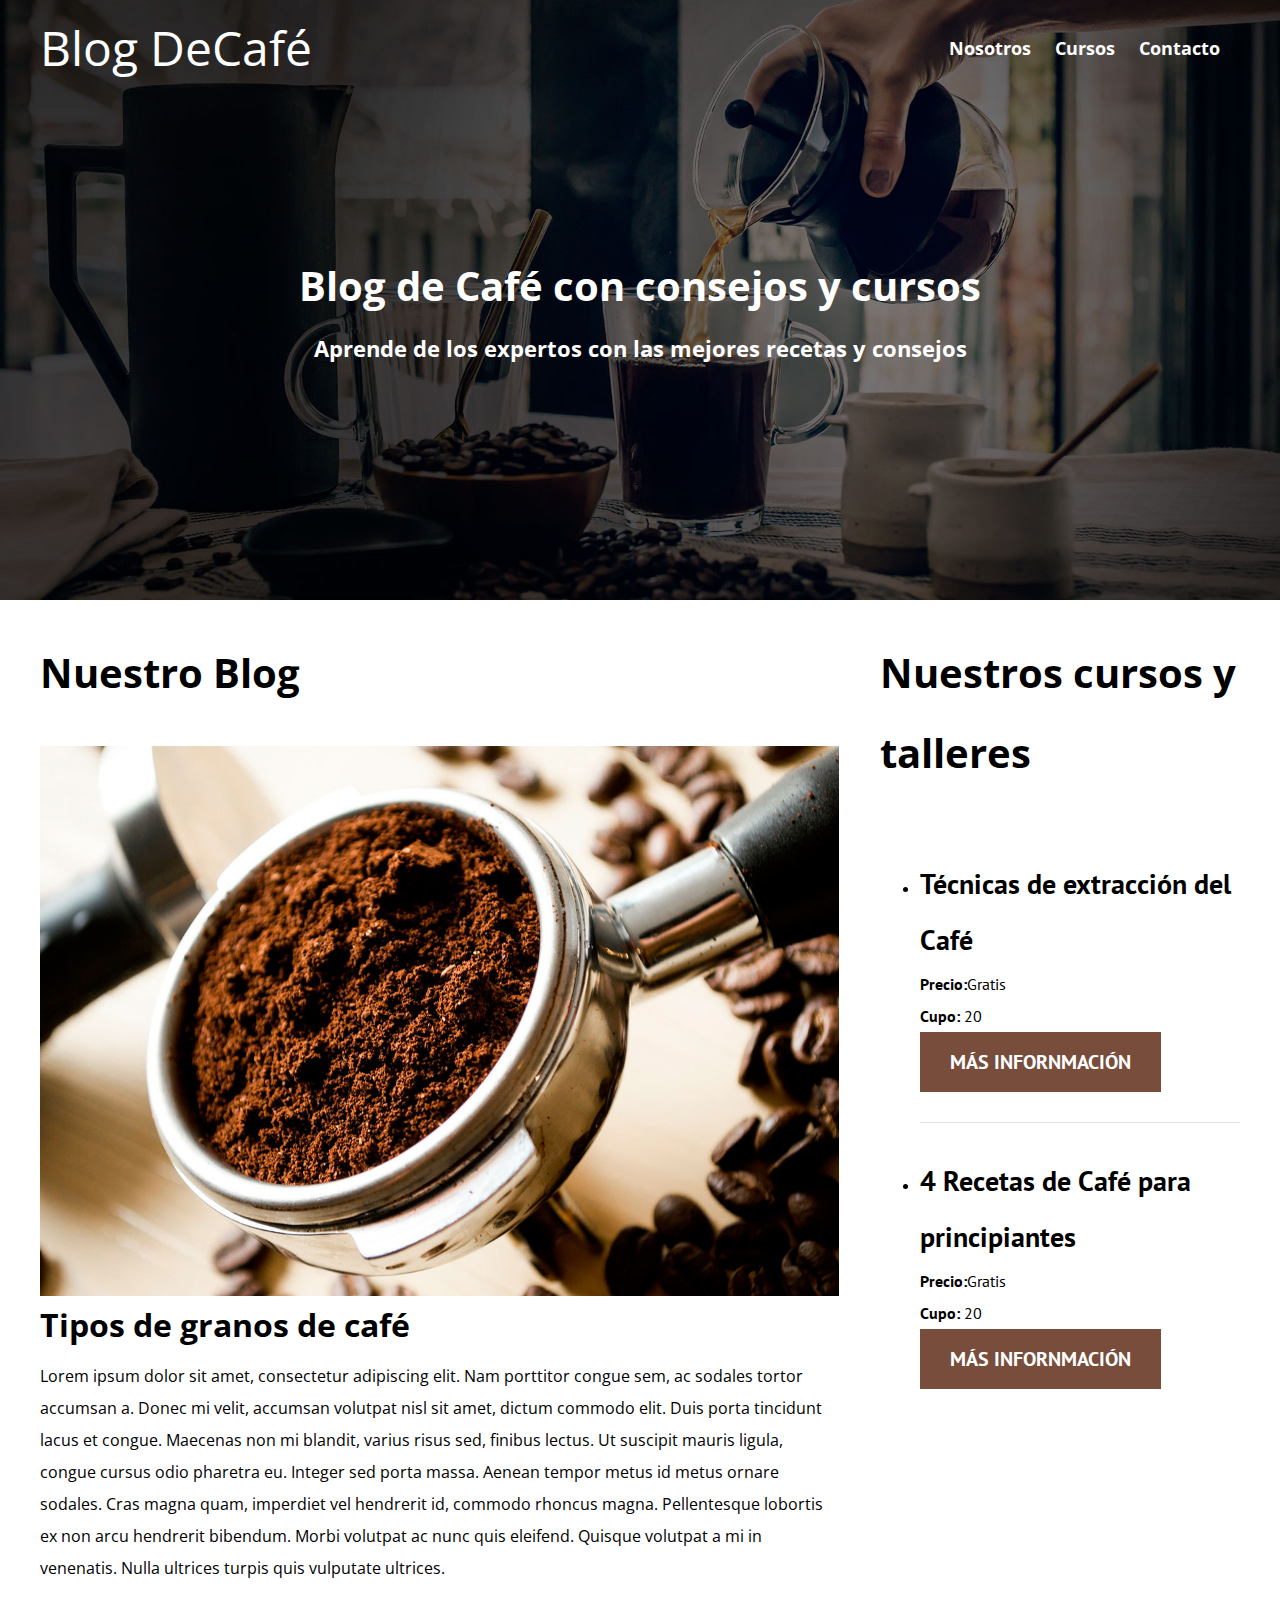
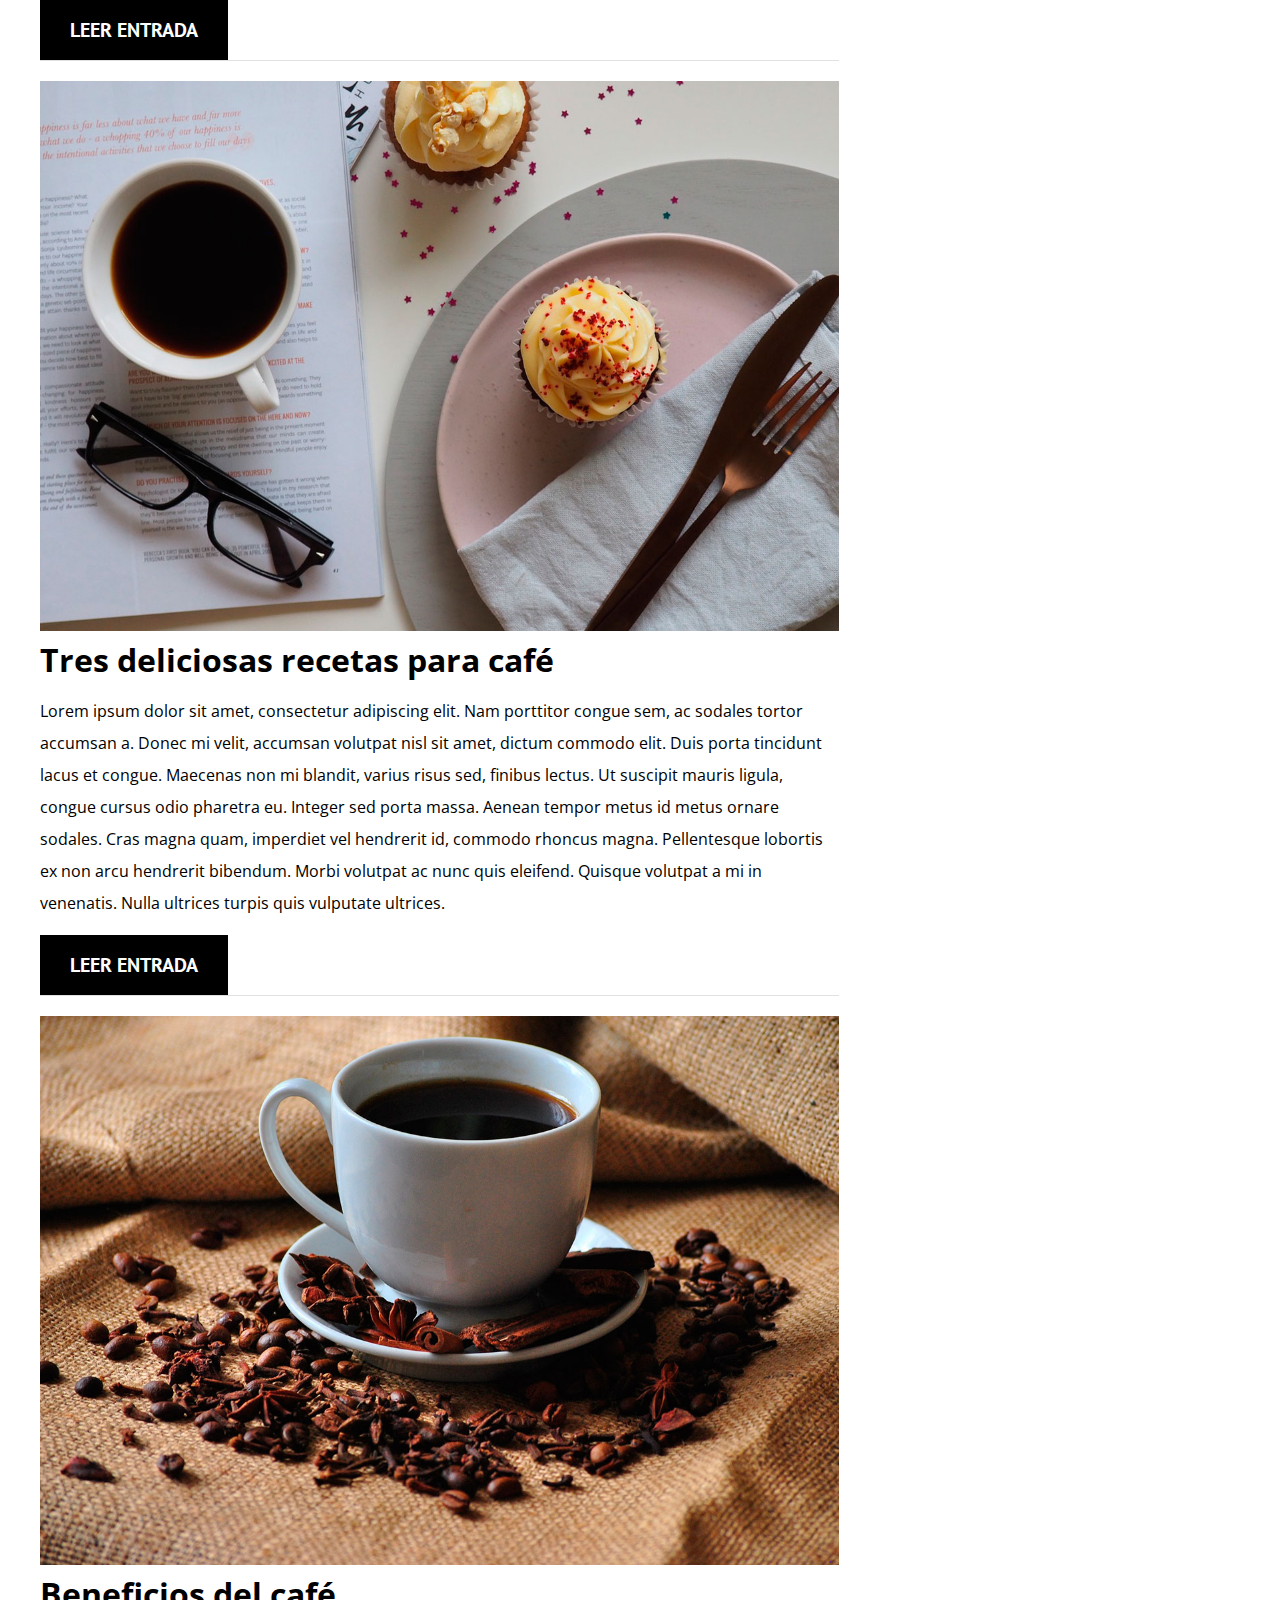
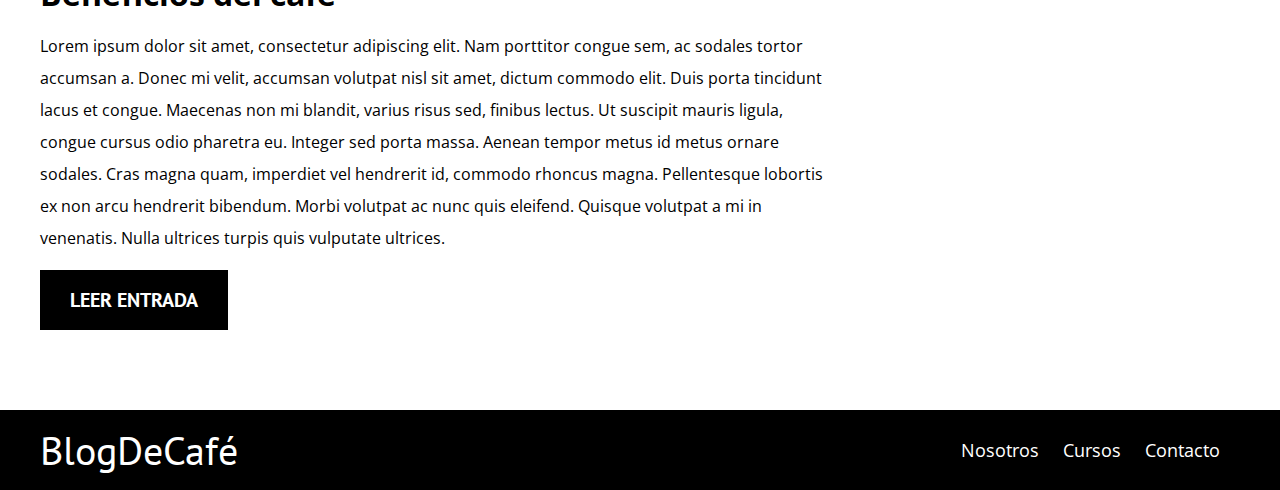
<file: index.html>
<!DOCTYPE html>

<html lang="es" dir="ltr">
  <head>
    <meta charset="utf-8">
    <title>Blog del Café</title>
    <meta name="viewport" content="width=device-width, initial-scale=1.0">
    <link href="https://fonts.googleapis.com/css?family=Open+Sans|PT+Sans:400,700" rel="stylesheet">
       <link type="text/css" href="css/normalize.css" rel="stylesheet">

    <link type="text/css" href="css/normalize.css" rel="stylesheet">
    <link type="text/css" href="css/style.css" rel="stylesheet">

  </head>




  <body>
  <header class="site-header">
    <div class="contenedor">
    <div class="barra">
      <a href="/">
        <h1 class="no-margin">Blog <span>DeCafé</span></h1>
      </a>
        <nav class="navegacion">
        <a href="nosotros.html">Nosotros</a>
        <a href="cursos.html">Cursos</a>
        <a href="contacto.html">Contacto</a>
      </nav>
    </div>
    <div class="texto-header">
      <h2 class="no-margin">Blog de Café con consejos y cursos</h2>
      <p class="no-margin">Aprende de los expertos con las mejores recetas y consejos</p>

    </div>

    </div>


  </header>
  <div class="contenido-principal contenedor">
    <main class="blog">
      <h2>Nuestro Blog</h2>
      <article class="entrada-blog">
        <div class="imagen">
          <img src="img/blog1.jpg" alt="Imagen blog">

        </div>
        <div class="contenido-blog">
          <h3 class="no-margin">Tipos de granos de café</h3>
          <p>Lorem ipsum dolor sit amet, consectetur adipiscing elit.
            Nam porttitor congue sem, ac sodales tortor accumsan a. Donec mi velit, accumsan volutpat nisl sit amet,
            dictum commodo elit. Duis porta tincidunt lacus et congue.
            Maecenas non mi blandit, varius risus sed, finibus lectus.
            Ut suscipit mauris ligula, congue cursus odio pharetra eu.
            Integer sed porta massa.
            Aenean tempor metus id metus ornare sodales.

            Cras magna quam, imperdiet vel hendrerit id, commodo rhoncus magna.
            Pellentesque lobortis ex non arcu hendrerit bibendum.
            Morbi volutpat ac nunc quis eleifend.
            Quisque volutpat a mi in venenatis. Nulla ultrices turpis quis vulputate ultrices.</p>

            <a href="entrada.html" class="btn btn-primario">Leer entrada</a>
        </div>

      </article>
      <article class="entrada-blog">
        <div class="imagen">
          <img src="img/blog2.jpg" alt="Imagen blog">

        </div>
        <div class="contenido-blog">
          <h3 class="no-margin">Tres deliciosas recetas para café</h3>
          <p>Lorem ipsum dolor sit amet, consectetur adipiscing elit.
            Nam porttitor congue sem, ac sodales tortor accumsan a. Donec mi velit, accumsan volutpat nisl sit amet,
            dictum commodo elit. Duis porta tincidunt lacus et congue.
            Maecenas non mi blandit, varius risus sed, finibus lectus.
            Ut suscipit mauris ligula, congue cursus odio pharetra eu.
            Integer sed porta massa.
            Aenean tempor metus id metus ornare sodales.

            Cras magna quam, imperdiet vel hendrerit id, commodo rhoncus magna.
            Pellentesque lobortis ex non arcu hendrerit bibendum.
            Morbi volutpat ac nunc quis eleifend.
            Quisque volutpat a mi in venenatis. Nulla ultrices turpis quis vulputate ultrices.</p>

            <a href="entrada.html" class="btn btn-primario">Leer entrada</a>
        </div>

      </article>
      <article class="entrada-blog">
        <div class="imagen">
          <img src="img/blog3.jpg" alt="Imagen blog">

        </div>
        <div class="contenido-blog">
          <h3 class="no-margin">Beneficios del café</h3>
          <p>Lorem ipsum dolor sit amet, consectetur adipiscing elit.
            Nam porttitor congue sem, ac sodales tortor accumsan a. Donec mi velit, accumsan volutpat nisl sit amet,
            dictum commodo elit. Duis porta tincidunt lacus et congue.
            Maecenas non mi blandit, varius risus sed, finibus lectus.
            Ut suscipit mauris ligula, congue cursus odio pharetra eu.
            Integer sed porta massa.
            Aenean tempor metus id metus ornare sodales.

            Cras magna quam, imperdiet vel hendrerit id, commodo rhoncus magna.
            Pellentesque lobortis ex non arcu hendrerit bibendum.
            Morbi volutpat ac nunc quis eleifend.
            Quisque volutpat a mi in venenatis. Nulla ultrices turpis quis vulputate ultrices.</p>

            <a href="entrada.html" class="btn btn-primario">Leer entrada</a>
        </div>

      </article>
    </main>
    <aside class="cursos">
      <h2>Nuestros cursos y talleres</h2>
      <ul class="cusros-lista">
        <li class="curso">
          <h4 class="no-margin">Técnicas de extracción del Café</h4>
          <p class="no-margin">Precio:<span>Gratis</span></p>
          <p class="no-margin">Cupo: <span>20</span></p>
            <a href="cursos.html" class="btn btn-secundario">Más Infornmación</a>
        </li>
            <li class="curso">
              <h4 class="no-margin">4 Recetas de Café para principiantes</h4>
              <p class="no-margin">Precio:<span>Gratis</span></p>
              <p class="no-margin">Cupo: <span>20</span></p>
                <a href="cursos.html" class="btn btn-secundario">Más Infornmación</a>
            </li>


  </ul>


    </aside>
  </div> <!--contenido principal-->


  <footer class="site-footer">
    <div class="contenedor">
    <div class="barra">
      <p>Blog<span>DeCafé</span></p>
      <nav class="navegacion">
        <a href="nosotros.html">Nosotros</a>
        <a href="cursos.html">Cursos</a>
        <a href="contacto.html">Contacto</a>


      </nav>
      </div>
      </div>

  </footer>

  </body>

</html>
</file>
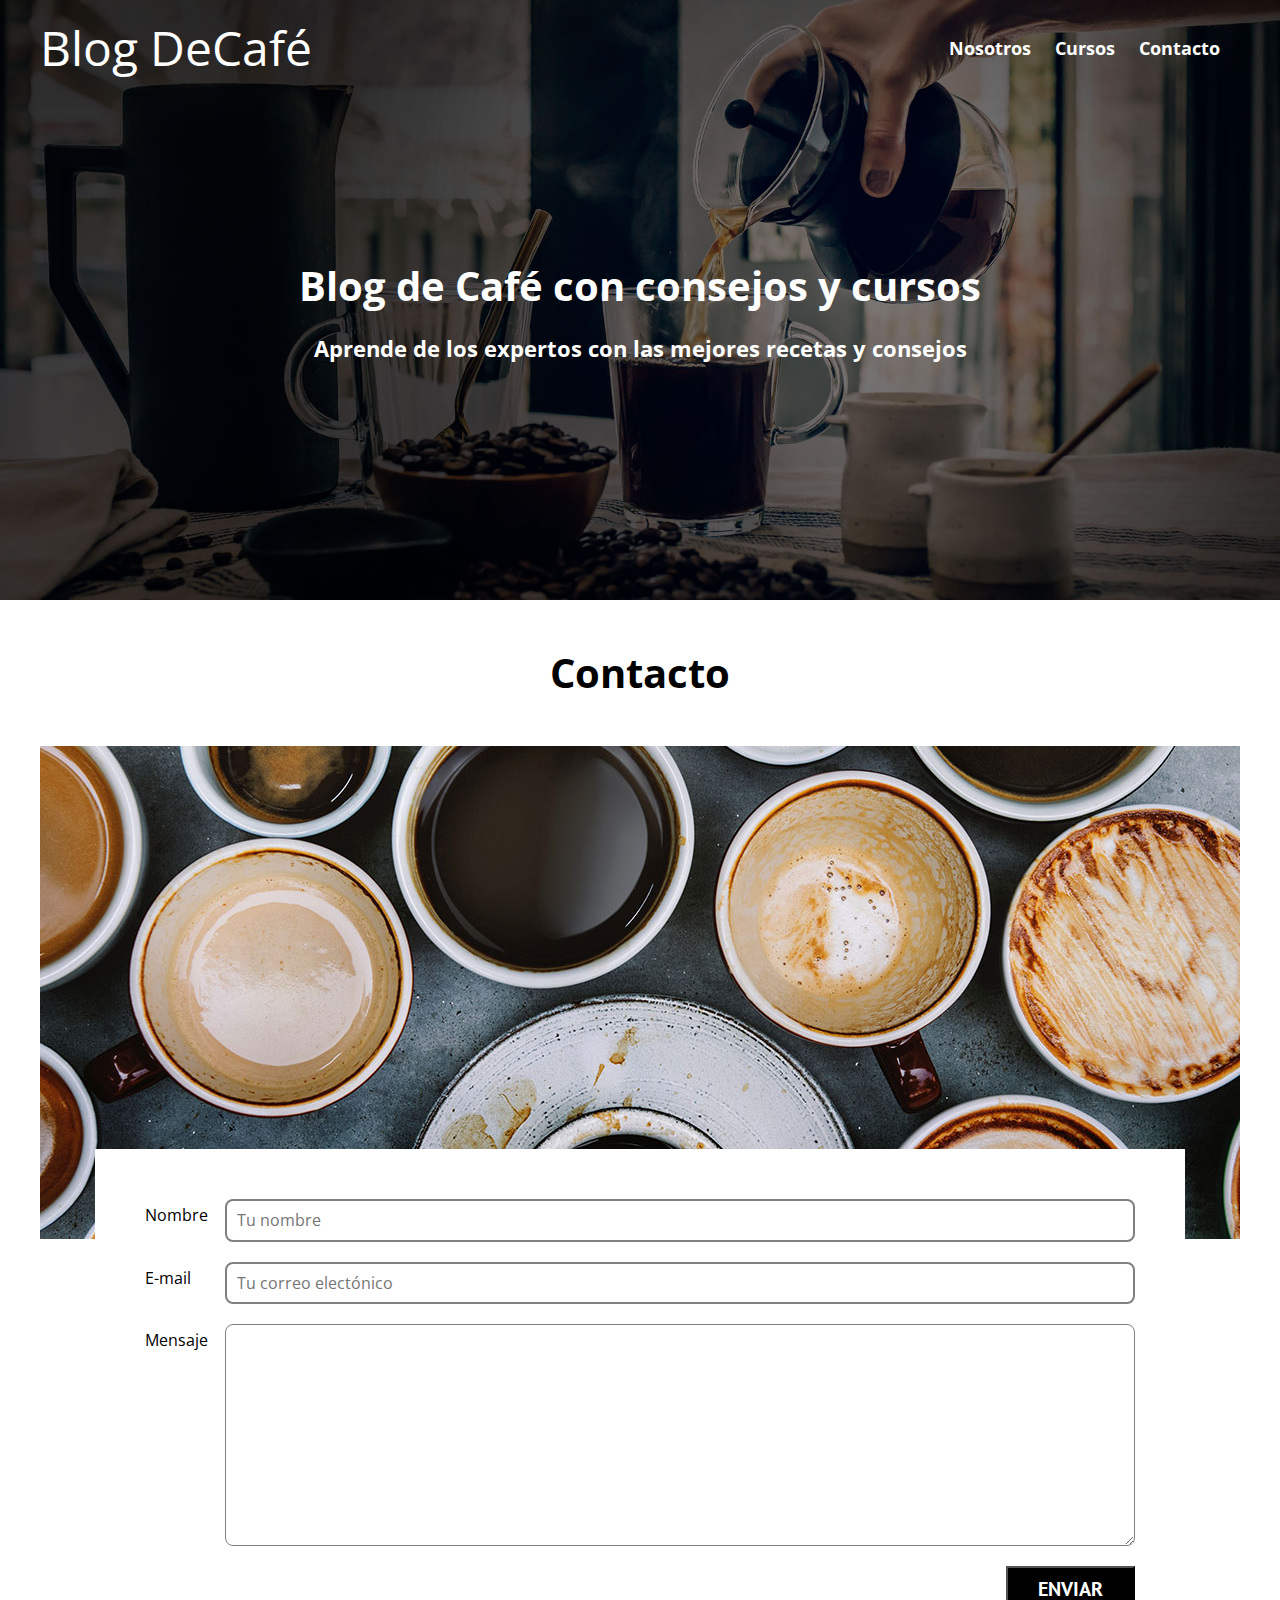
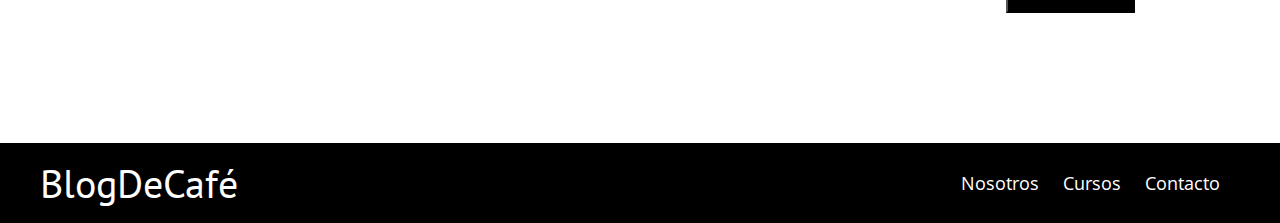
<file: contacto.html>
<!DOCTYPE html>

<html lang="es" dir="ltr">
  <head>
    <meta charset="utf-8">
    <title>Blog del Café</title>
    <meta name="viewport" content="width=device-width, initial-scale=1.0">
    <link href="https://fonts.googleapis.com/css?family=Open+Sans|PT+Sans:400,700" rel="stylesheet">
       <link type="text/css" href="css/normalize.css" rel="stylesheet">

    <link type="text/css" href="css/normalize.css" rel="stylesheet">
    <link type="text/css" href="css/style.css" rel="stylesheet">

  </head>




  <body>
  <header class="site-header">
    <div class="contenedor">
    <div class="barra">
      <a href="index.html">
        <h1 class="no-margin">Blog <span>DeCafé</span></h1>
      </a>
        <nav class="navegacion">
        <a href="nosotros.html">Nosotros</a>
        <a href="cursos.html">Cursos</a>
        <a href="contacto.html">Contacto</a>
      </nav>
    </div>
    <div class="texto-header">
      <h2 class="no-margin">Blog de Café con consejos y cursos</h2>
      <p class="no-margin">Aprende de los expertos con las mejores recetas y consejos</p>

    </div>

    </div>


  </header>

  <main class="contenedor">
    <h2 class="centrar-texto">Contacto</h2>
    <div class="grid centrar-columnas">
      <div class="columnas-12">
        <img src="img/contacto.jpg" alt="Imagen contacto">
      </div>
      <div class="columnas-10 formulario-contacto" >
        <form action="#">
        <div class="campo">
          <label for="nombre">Nombre</label>
          <input type="text"  id="nombre" placeholder="Tu nombre">
        </div>
        <div class="campo">
          <label for="email">E-mail</label>
          <input type="text"  id="email" placeholder="Tu correo electónico">
        </div>
        <div class="campo mensaje">
            <label for="mensaje">Mensaje</label>
            <textarea id="mensaje"> </textarea>

        </div>
        <div class="campo enviar">
            <input type="submit" value="Enviar" class="btn btn-primario">

        </div>


        </form>
      </div>

    </div>





    </main>












<footer class="site-footer">
  <div class="contenedor">
  <div class="barra">
    <p>Blog<span>DeCafé</span></p>
    <nav class="navegacion">
      <a href="nosotros.html">Nosotros</a>
      <a href="cursos.html">Cursos</a>
      <a href="contacto.html">Contacto</a>


    </nav>
    </div>
    </div>

</footer>

</body>

</html>
</file>
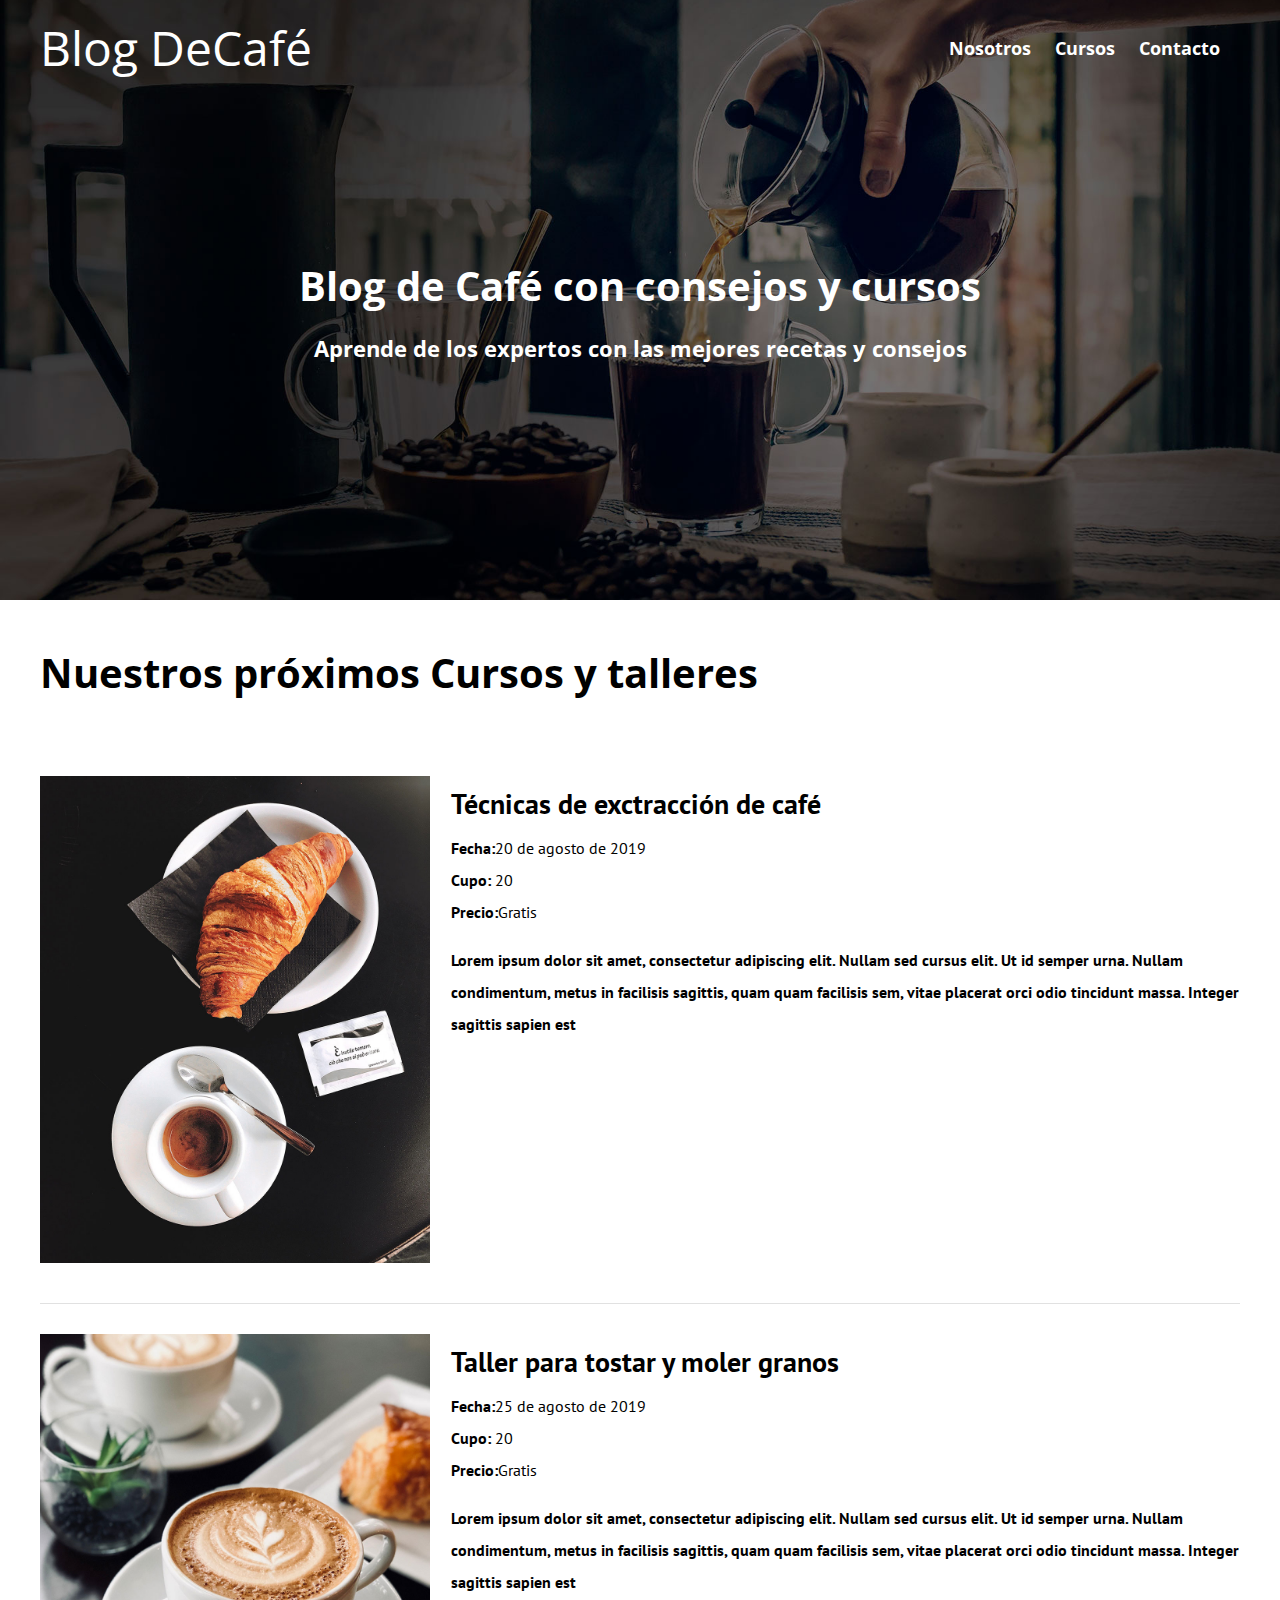
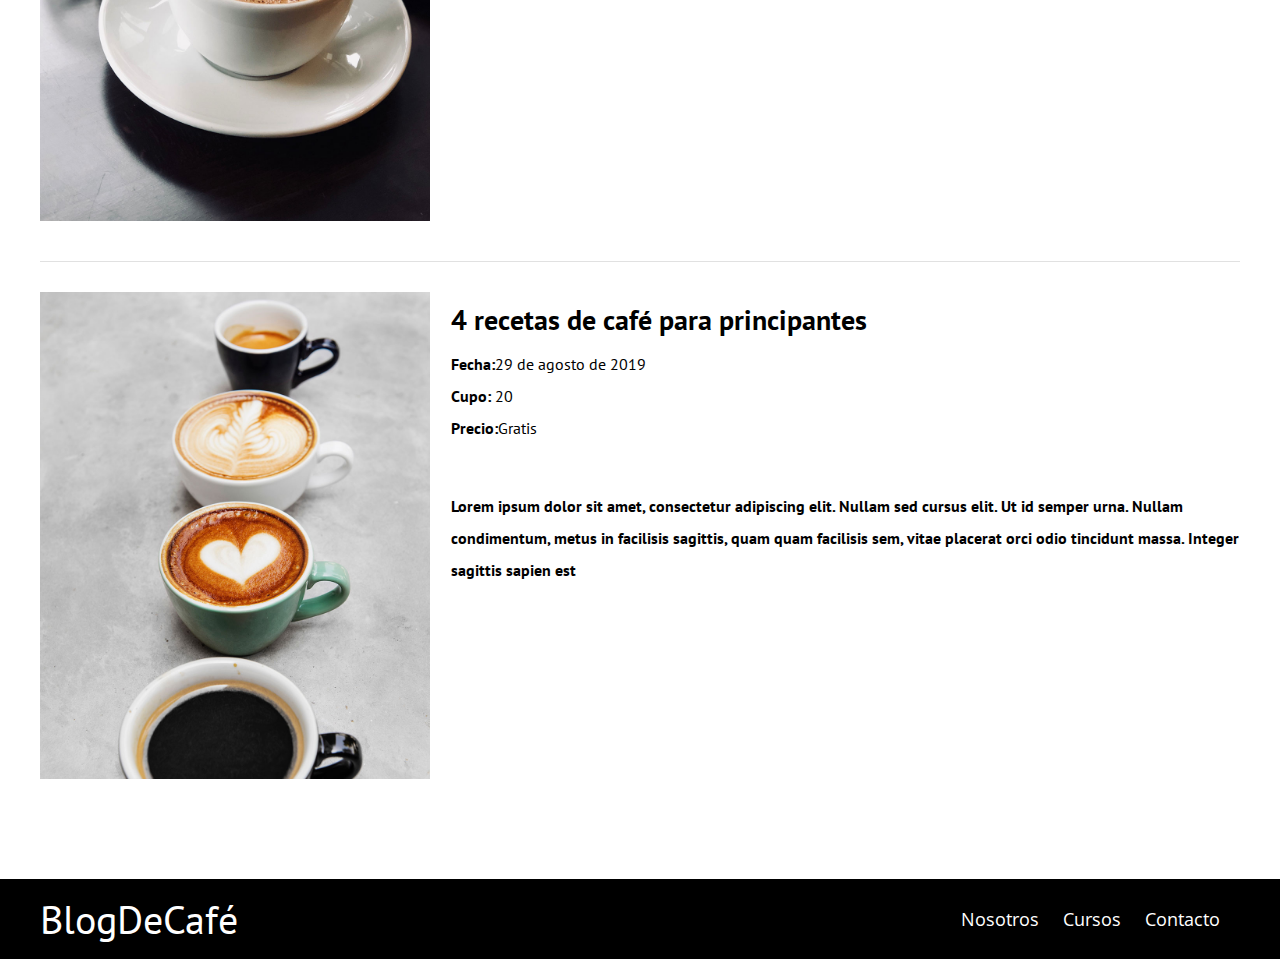
<file: cursos.html>
<!DOCTYPE html>

<html lang="es" dir="ltr">
  <head>
    <meta charset="utf-8">
    <title>Blog del Café</title>
    <meta name="viewport" content="width=device-width, initial-scale=1.0">
    <link href="https://fonts.googleapis.com/css?family=Open+Sans|PT+Sans:400,700" rel="stylesheet">
       <link type="text/css" href="css/normalize.css" rel="stylesheet">

    <link type="text/css" href="css/normalize.css" rel="stylesheet">
    <link type="text/css" href="css/style.css" rel="stylesheet">

  </head>




  <body>
  <header class="site-header">
    <div class="contenedor">
    <div class="barra">
      <a href="index.html">
        <h1 class="no-margin">Blog <span>DeCafé</span></h1>
      </a>
        <nav class="navegacion">
        <a href="nosotros.html">Nosotros</a>
        <a href="cursos.html">Cursos</a>
        <a href="contacto.html">Contacto</a>
      </nav>
    </div>
    <div class="texto-header">
      <h2 class="no-margin">Blog de Café con consejos y cursos</h2>
      <p class="no-margin">Aprende de los expertos con las mejores recetas y consejos</p>

    </div>

    </div>


  </header>

  <main class="contenedor">
    <h2 class="centrar-tesxto">Nuestros próximos Cursos y talleres</h2>
    <article class="curso grid">
      <div class="columnas-4">
          <img src="img/curso1.jpg"  alt="Imagen curso">
</div>
      <div class="columnas-8">
        <h4 class="no-margin">Técnicas de exctracción de café</h4>
        <p class="no-margin">Fecha:<span>20 de agosto de 2019 </span></p>
        <p class="no-margin">Cupo: <span>20</span></p>
        <p class="no-margin">Precio:<span>Gratis</span></p>
        <p class=".curso p.descripcion">Lorem ipsum dolor sit amet, consectetur adipiscing elit.
          Nullam sed cursus elit.
          Ut id semper urna.
          Nullam condimentum, metus in facilisis sagittis, quam quam
          facilisis sem,
          vitae placerat orci odio tincidunt massa.
           Integer sagittis sapien est</p>

      </div>
    </article>

      <article class="curso grid">
        <div class="columnas-4">
            <img src="img/curso2.jpg"  alt="Imagen curso">
  </div>
        <div class="columnas-8">
          <h4 class="no-margin">Taller para tostar y moler granos</h4>
          <p class="no-margin">Fecha:<span>25 de agosto de 2019 </span></p>
          <p class="no-margin">Cupo: <span>20</span></p>
          <p class="no-margin">Precio:<span>Gratis</span></p>
          <p class=".curso p.descripcion">Lorem ipsum dolor sit amet, consectetur adipiscing elit.
            Nullam sed cursus elit.
            Ut id semper urna.
            Nullam condimentum, metus in facilisis sagittis, quam quam
            facilisis sem,
            vitae placerat orci odio tincidunt massa.
             Integer sagittis sapien est</p>

        </div>
      </article>

        <article class="curso grid">
          <div class="columnas-4">
              <img src="img/curso3.jpg"  alt="Imagen curso">
    </div>
          <div class="columnas-8">
            <h4 class="no-margin">4 recetas de café para principantes</h4>
            <p class="no-margin">Fecha:<span>29 de agosto de 2019 </span></p>
            <p class="no-margin">Cupo: <span>20</span></p>
            <p class="no-margin">Precio:<span>Gratis</span></p>
            <p class="curso p.descripcion">Lorem ipsum dolor sit amet, consectetur adipiscing elit.
              Nullam sed cursus elit.
              Ut id semper urna.
              Nullam condimentum, metus in facilisis sagittis, quam quam
              facilisis sem,
              vitae placerat orci odio tincidunt massa.
               Integer sagittis sapien est</p>

          </div>
        </article>





</main>








<footer class="site-footer">
  <div class="contenedor">
  <div class="barra">
    <p>Blog<span>DeCafé</span></p>
    <nav class="navegacion">
      <a href="nosotros.html">Nosotros</a>
      <a href="cursos.html">Cursos</a>
      <a href="contacto.html">Contacto</a>


    </nav>
    </div>
    </div>

</footer>

</body>

</html>
</file>
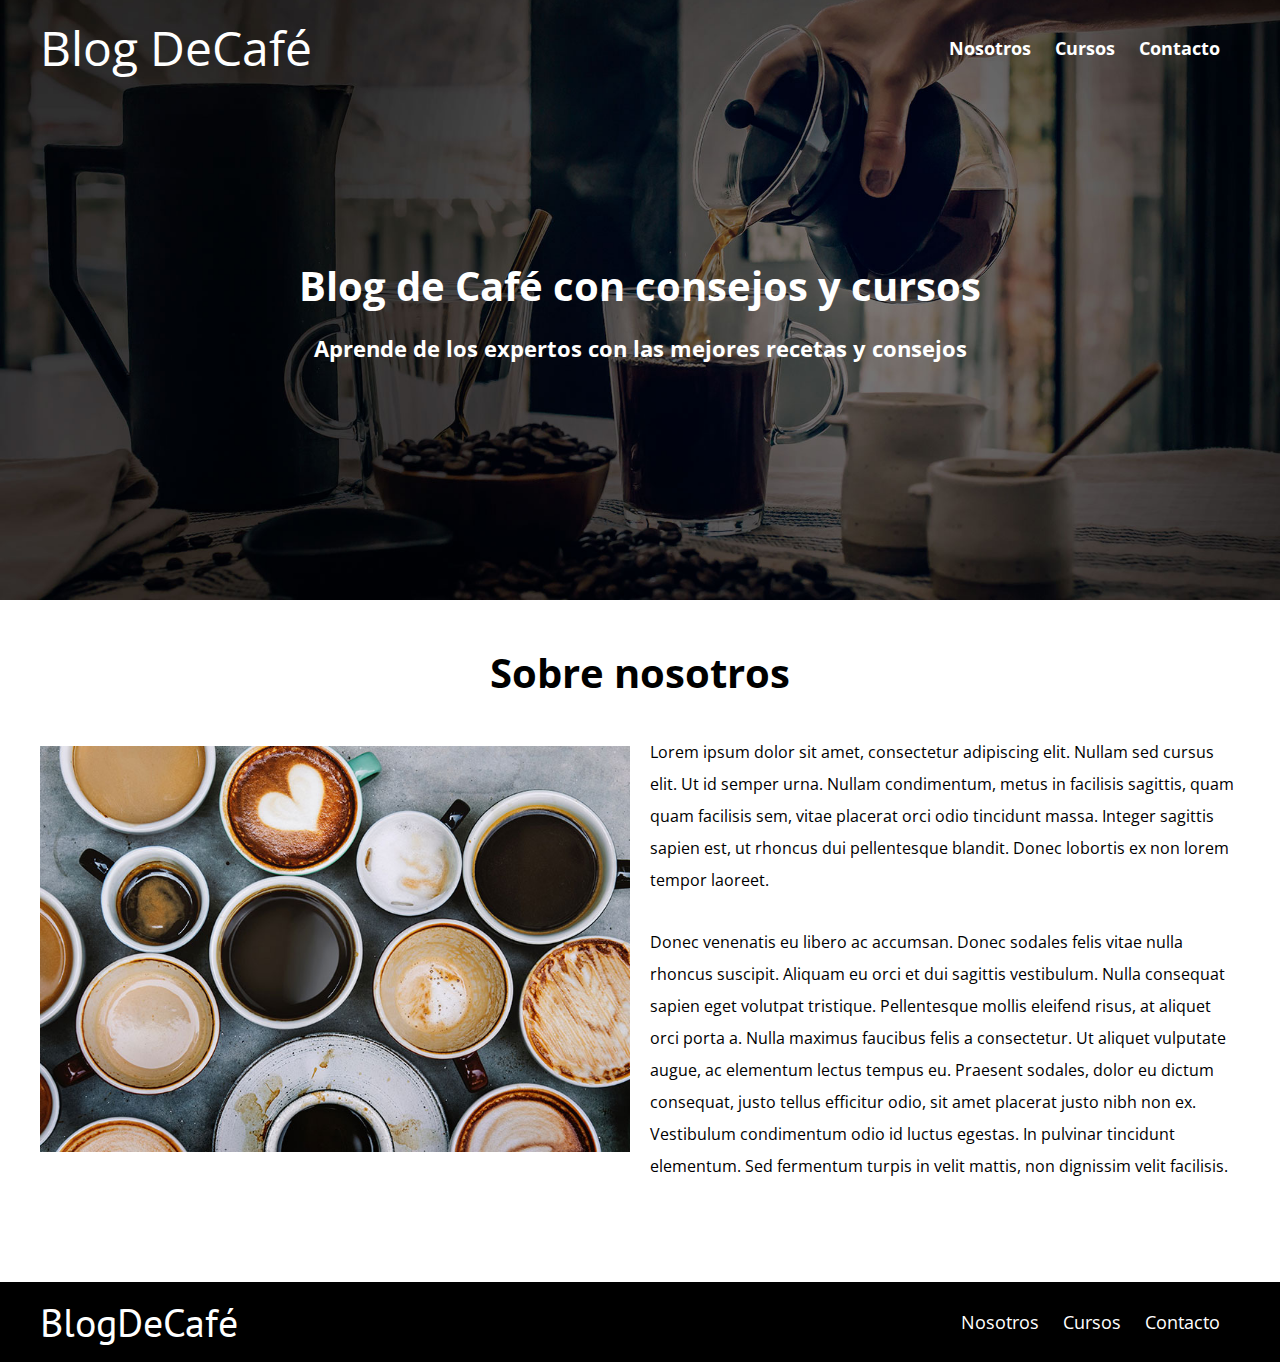
<file: nosotros.html>
<!DOCTYPE html>

<html lang="es" dir="ltr">
  <head>
    <meta charset="utf-8">
    <title>Blog del Café</title>
    <meta name="viewport" content="width=device-width, initial-scale=1.0">
    <link href="https://fonts.googleapis.com/css?family=Open+Sans|PT+Sans:400,700" rel="stylesheet">
       <link type="text/css" href="css/normalize.css" rel="stylesheet">

    <link type="text/css" href="css/normalize.css" rel="stylesheet">
    <link type="text/css" href="css/style.css" rel="stylesheet">

  </head>




  <body>
  <header class="site-header">
    <div class="contenedor">
    <div class="barra">
      <a href="index.html">
        <h1 class="no-margin">Blog <span>DeCafé</span></h1>
      </a>
        <nav class="navegacion">
        <a href="nosotros.html">Nosotros</a>
        <a href="cursos.html">Cursos</a>
        <a href="contacto.html">Contacto</a>
      </nav>
    </div>
    <div class="texto-header">
      <h2 class="no-margin">Blog de Café con consejos y cursos</h2>
      <p class="no-margin">Aprende de los expertos con las mejores recetas y consejos</p>

    </div>

    </div>


  </header>

  <main class="contenedor">
    <h2 class="centrar-texto"> Sobre nosotros</h2>
    <div class="grid">
      <div class="columnas-6">
        <img src="img/nosotros.jpg" alt="Imagen nosotros">
      </div>
      <div class="columnas-6">
      <p>Lorem ipsum dolor sit amet, consectetur adipiscing elit. Nullam sed cursus elit. Ut id semper urna.
        Nullam condimentum, metus in facilisis sagittis, quam quam facilisis sem, vitae placerat orci odio tincidunt massa.
         Integer sagittis sapien est, ut rhoncus dui pellentesque blandit.
         Donec lobortis ex non lorem tempor laoreet.</p>
         <p>Donec venenatis eu libero ac accumsan. Donec sodales felis vitae nulla rhoncus suscipit.
        Aliquam eu orci et dui sagittis vestibulum. Nulla consequat sapien eget volutpat tristique.
         Pellentesque mollis eleifend risus, at aliquet orci porta a. Nulla maximus faucibus felis a consectetur.
         Ut aliquet vulputate augue, ac elementum lectus tempus eu. Praesent sodales, dolor eu dictum consequat,
         justo tellus efficitur odio, sit amet placerat justo nibh non ex. Vestibulum condimentum odio id luctus egestas.
         In pulvinar tincidunt elementum. Sed fermentum turpis in velit mattis, non dignissim velit facilisis.</p>


      </div>
    </div>



</main>








<footer class="site-footer">
  <div class="contenedor">
  <div class="barra">
    <p>Blog<span>DeCafé</span></p>
    <nav class="navegacion">
      <a href="nosotros.html">Nosotros</a>
      <a href="cursos.html">Cursos</a>
      <a href="contacto.html">Contacto</a>


    </nav>
    </div>
    </div>

</footer>

</body>

</html>
</file>
<file: css/style.css>
html{
  box-sizing: border-box;
  font-size:62.5%; /**1rem= 1opx**/
}
*,*:before,*::after;{
  box-sizing: inherit;
}


html {
    box-sizing: border-box;
    font-size: 62.5%; /** 1rem = 10px **/
}
body {
    font-family: 'Open Sans', sans-serif;
    font-size: 1.6rem;
    line-height: 2;
}
/**Globales**/
.contenedor{
    max-width:1200px;
    width:95%;
    margin: 0 auto;


}
h1,h2,h3,h4{
  font-family: font-family: 'Pt Sans', sans-serif;
}
h1{
  font-size: 4.8rem;
}
h2{
  font-size: 4rem;

}
h3{
  font-size: 3.2rem;
  line-height: 1.2;
}
h4{
  font-size: 2.8rem;

}
img{
  max-width: 100%;
}

/**Utilidades**/
.centrar-texto{
  text-align: center;

}
.no-margin{
  margin: 0;
}
/**Grid**/
@media (min-width:768px){
  .grid{
    display: flex;
    justify-content: space-between;
    flex-wrap: wrap;

  }
  .centrar-columnas{
    justify-content: center;

  }
  .columnas-6 p {
    margin-block-start: -1rem;
    margin-block-end: 4rem;
  }

  .columnas-4{
    flex: 0 0 calc(33.3% - 1rem);
  }
  .columnas-6{
    flex: 0 0 calc(50% - 1rem);
  }
  .columnas-8{
    flex: 0 0 calc(66.6% - 1rem);
  }
  .columnas-10{
    flex: 0 0 calc(83.3% - 1rem);
  }
  .columnas-12{
    flex: 0 0 100%;
  }

}


/**Botones**/
.btn{
  display: block;
  text-align: center;
  padding: 1rem 3rem;
  margin-top: 2rem 0;
  color: #ffffff;
  text-decoration: none;
  font-family:'PT Sans',sans-serif;
  font-weight: 700;
  text-transform: uppercase;
  font-size: 2rem;
  flex:0 0 100%;
}
.btn:hover{
  cursor: pointer;

}
@media(min-width: 480px) {
  .btn{
    display: inline-block;
    flex: 0 0 auto;
  }


}
.btn-primario{
  background-color: #000000;

}
.btn-secundario{
  background-color: #784d3c;

}



/**Header**/
@media(min-width:768px) {
  .barra{
    display: flex;
    justify-content: space-between;
    align-items: center;

  }

}
.site-header{
    background-image: url(../img/banner.jpg);
    background-repeat: no-repeat;
    background-position: center center;
    background-size: cover;
    height: 60rem;


}
.site-header a{
  color:#ffffff;
  text-decoration: none;
}
.site-header h1{
  text-align: center;
  font-weight: 400;

}
.site-header{
  font-weight: 700;
}
/**navegacion**/
nav.navegacion {
  padding: 2rem;
}

.navegacion a {
  text-align: center;
  display: block;
  font-size:  1.8rem;
  color: #ffffff;
  text-decoration: none;
}
@media(min-width:768px) {
  .navegacion a {
    display: inline;
    margin-right: 2rem;


  }
  .navegacion a:last-of-type {
    margin: 0;
  }

}


/**header texto**/
.texto-header{
  color: #ffffff;
  text-align: center;
  margin-top: 5rem;


}
@media(min-width:768px){
  .texto-header{
    margin-top: 15rem;


  }

}


.texto-header p{
  font-size: 2.2rem;

}

/**Contenido principal HOME**/
.contenido-principal{
  display: flex;
  flex-wrap: wrap;

}
.blog,
.cursos{
  flex-grow: 0;
  flex-shrink: 0;
  flex-basis: 100%;


}
.cursos{
  order:-1;
}
@media(min-width:768px) {
  .contenido-principal{
    justify-content: space-between;


  }
  .blog{
    flex-basis: 66.6%;
  }
  .cursos{
    flex-basis: calc(33.3% - 4rem);
    order: 2;

  }

}

/**Opcional**/
.entrada-blog{
  margin-bottom: 2rem;
  border-bottom: 1px solid #e1e1e1;
}
.entrada-blog:last-of-type{
  border: none;
}
/**Cursos Sidebar**/
.cursos-lista{
  padding: 0;
  list-style: none;

}
.curso{
  padding-top: 3rem;
  padding-bottom: 3rem;
  border-bottom: 1px solid #e1e1e1;

}
.curso:last-of-type{
  border-bottom: none;

}
.curso{
  font-family:'PT sans', sans-serif;
  font-weight: 700;
  font size : 2rem;
}
.curso p span,
.curso p.descripcion{
  font-weight: 400;

}

/**Footer**/
.site-footer{
  background-color: #000000;
  margin-top: 6rem;

}
.site-footer p{
  color: #ffffff;
  font-size: 4rem;
  font-weight: 400;
  font-family: 'PT Sans',sans-serif;
  text-align: center;
  margin: 0;

}
.site-footer p span{
  font-weight: 400;

}



/**Contacto**/
.formulario-contacto{
  background-color: #ffffff;
  padding: 5rem;
}
@media (min-width:768px){
  .formulario-contacto{
    margin-top: -10rem;
  }

}
.formulario-contacto .campo{
  display: flex;
  justify-content: space-between;
  margin-bottom: 2rem;


}
.formulario-contacto .campo label{
  flex: 0 0 8rem;

}
.formulario-contacto .campo input:not([type="submit"]),
.formulario-contacto textarea{
  flex: 1;

  padding: 1rem;
  border-radius: 8px;
    border-color: grey;
    border-style: solid;
}
.formulario-contacto textarea{
  height: 20rem;

}
.formulario-contacto .enviar{
  display: flex;
  justify-content: flex-end;



}
</file>
